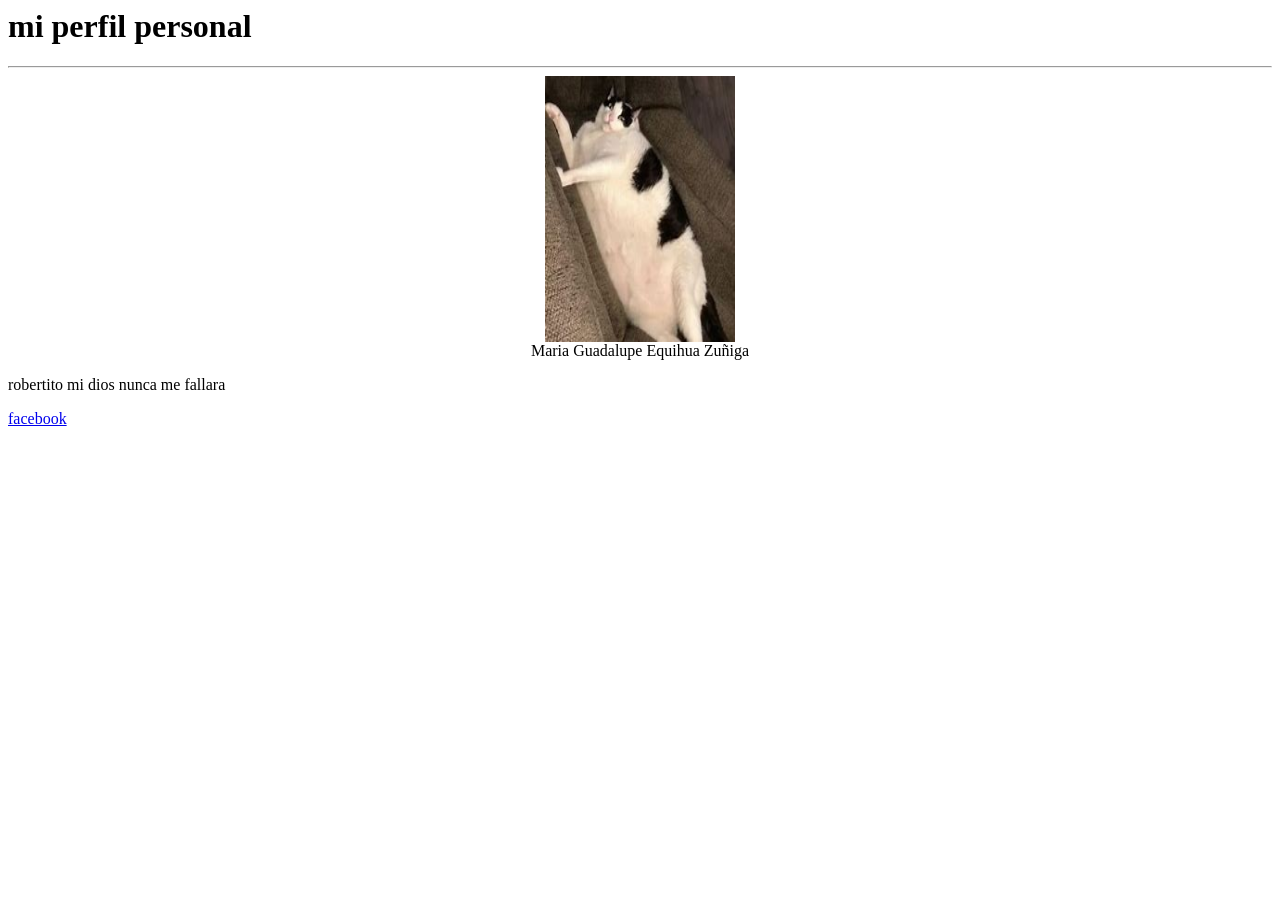
<file: dpw/semana1/1/index.html>
<html>
    <head><!--encabezado-->
   <title>presentacion perfil</title>
    </head>
    <body><!--cuerpo-->
        <h1>mi perfil personal</h1>
        <hr>
        <center> <img src="OIP.jpeg" height="30%" width="15%">
            <br>Maria Guadalupe Equihua Zuñiga
        
        </center>
        <p>robertito mi dios nunca me fallara</p>
        <a href="https://es-la.facebook.com/" target="_blank">facebook</a>
    </body>
</html>
</file>
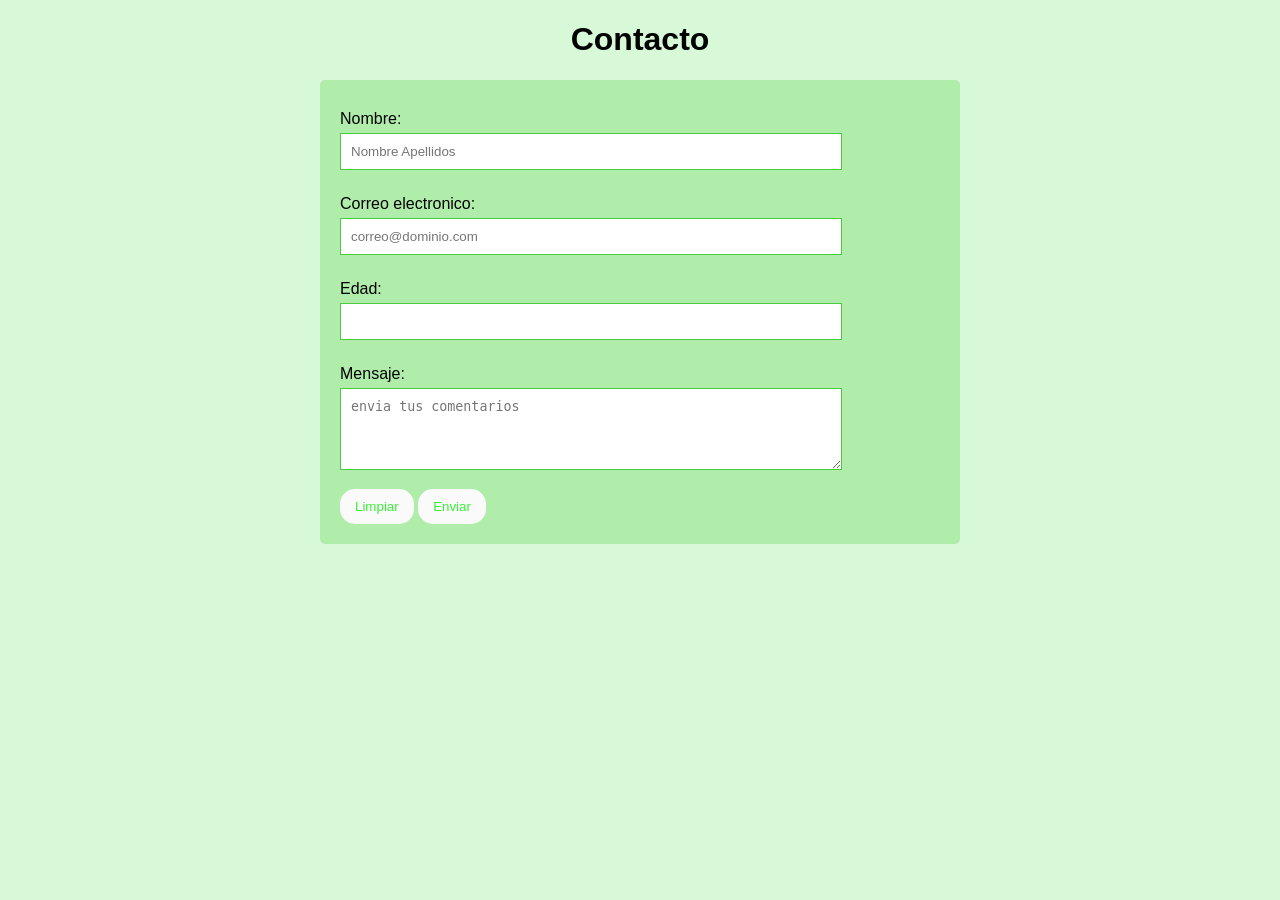
<file: dpw/semana1/4/index.html>
<!DOCTYPE html>
<link rel="stylesheet" href="style.css" type="text/css">
<head>
    <title>Formulario de contacto</title>
</head>
<body>
    <h1>Contacto</h1>    
    <form action="">
        <label for="nombre">Nombre:</label>
        <input type="text" id="nombre" placeholder="Nombre Apellidos" required>
        <label for="email">Correo electronico:</label>
        <input type="text" id="email" placeholder="correo@dominio.com" required>
        <label for="edad" >Edad:</label>
        <input type="number" id="edad"  required>
        <label for="mensaje">Mensaje:</label>
        <textarea id="nombre" rows="4"placeholder="envia tus comentarios" required></textarea>
        <br>    
        <button type="reset">Limpiar</button>
            
            <button type="submit">Enviar</button>
        
        
        
    </form>
</body>
</file>
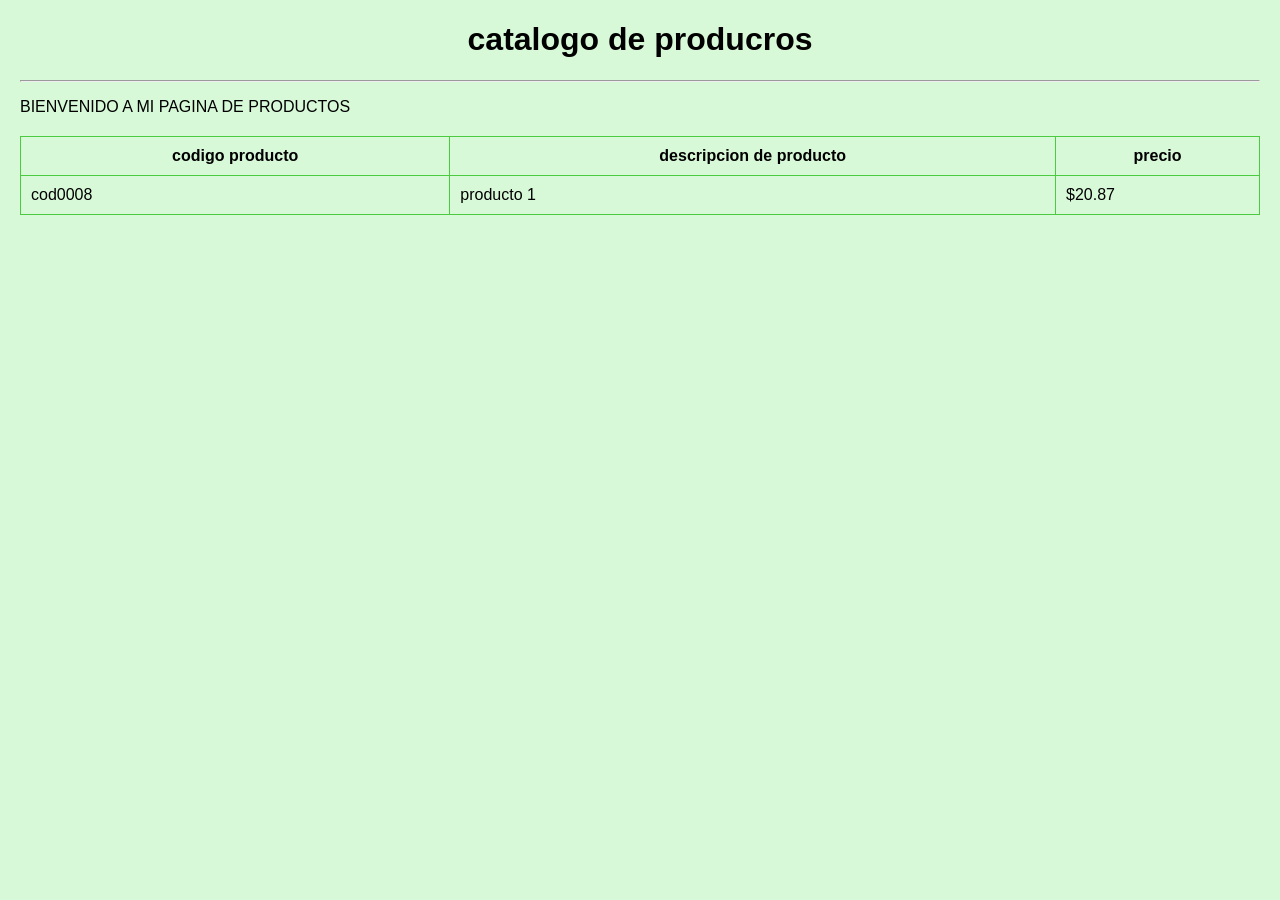
<file: dpw/semana1/5/index.html>
<!DOCTYPE html>
<header><title>pagina de tablas</title>
<link rel="stylesheet" href="styles.css">
</header>
<body>
    <h1>catalogo de producros</h1><hr>
    <P>BIENVENIDO A MI PAGINA DE PRODUCTOS</P>
    <Table border="1" style="width: 100%; border: collapse;">
        <tr>
        <th>codigo producto</th>
        <th>descripcion de producto</th>
        <th>precio</th>
        </tr>
        <tr>
            <td>cod0008</td>
            <td>producto 1</td>
            <td>$20.87</td>
        </tr>

    </Table>
</body>
</file>
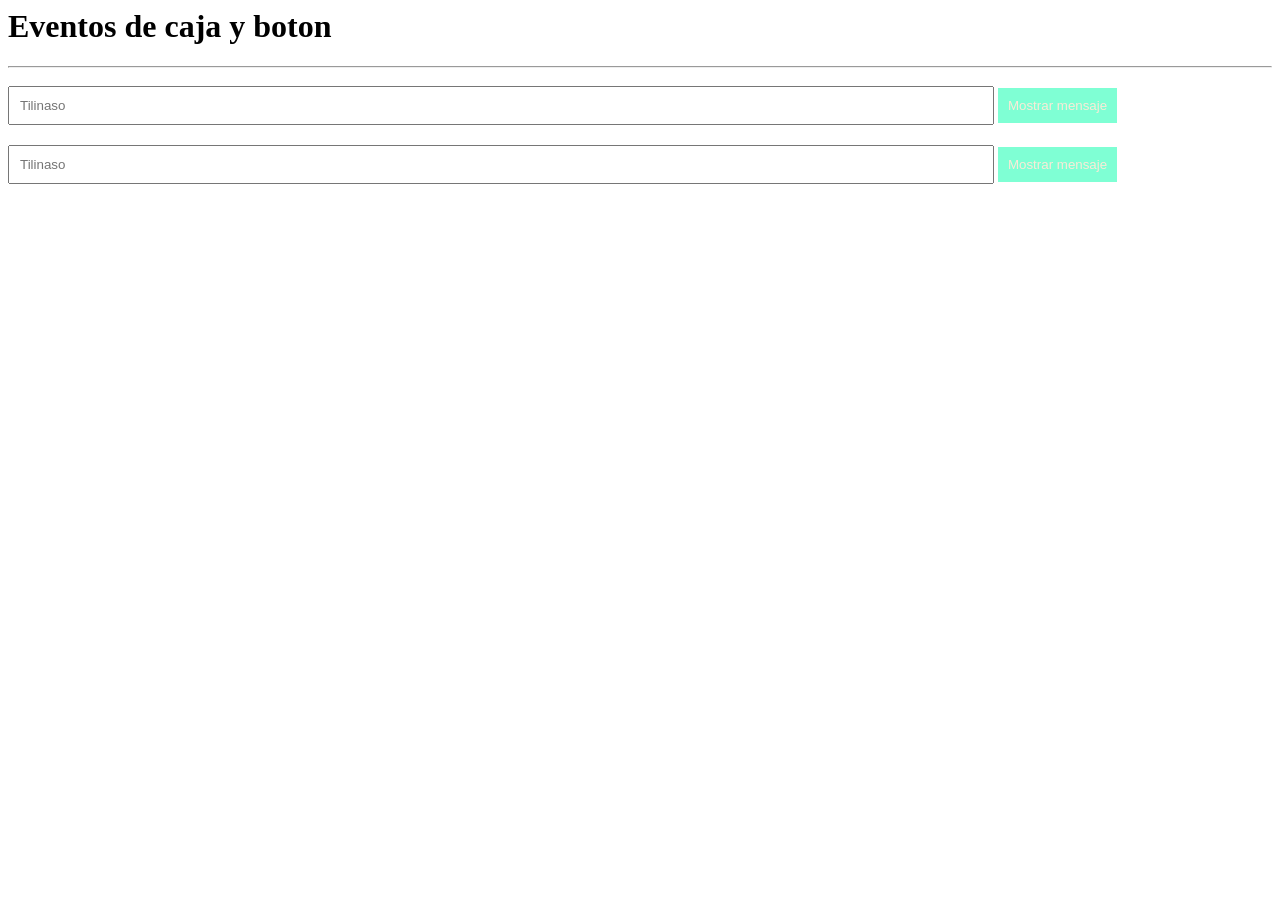
<file: dpw/semana2/Ejercicio 1/index.html>
<HTMl:5>

<head>
    
<link  rel="stylesheet" href="style.css">

</head>

<body>
<h1> Eventos de caja y boton </h1>

<hr>

<input type="text" id="caja1" placeholder="Tilinaso">
<button onclick="mostrar()"> Mostrar mensaje  </button>

<input type="text" id="caja2" placeholder="Tilinaso">
<button onclick="mostrar()"> Mostrar mensaje  </button>

<script>

   function mostrar(){
   var texto = document.getElementById(caja1).value;
   alert("alo"+texto-"yo no tengo amigos que yo no tengo amigos, este es mi unico amigo, el pollo, mmmmmmmh");

}
</script>






</body>

</HTMl:5>
</file>
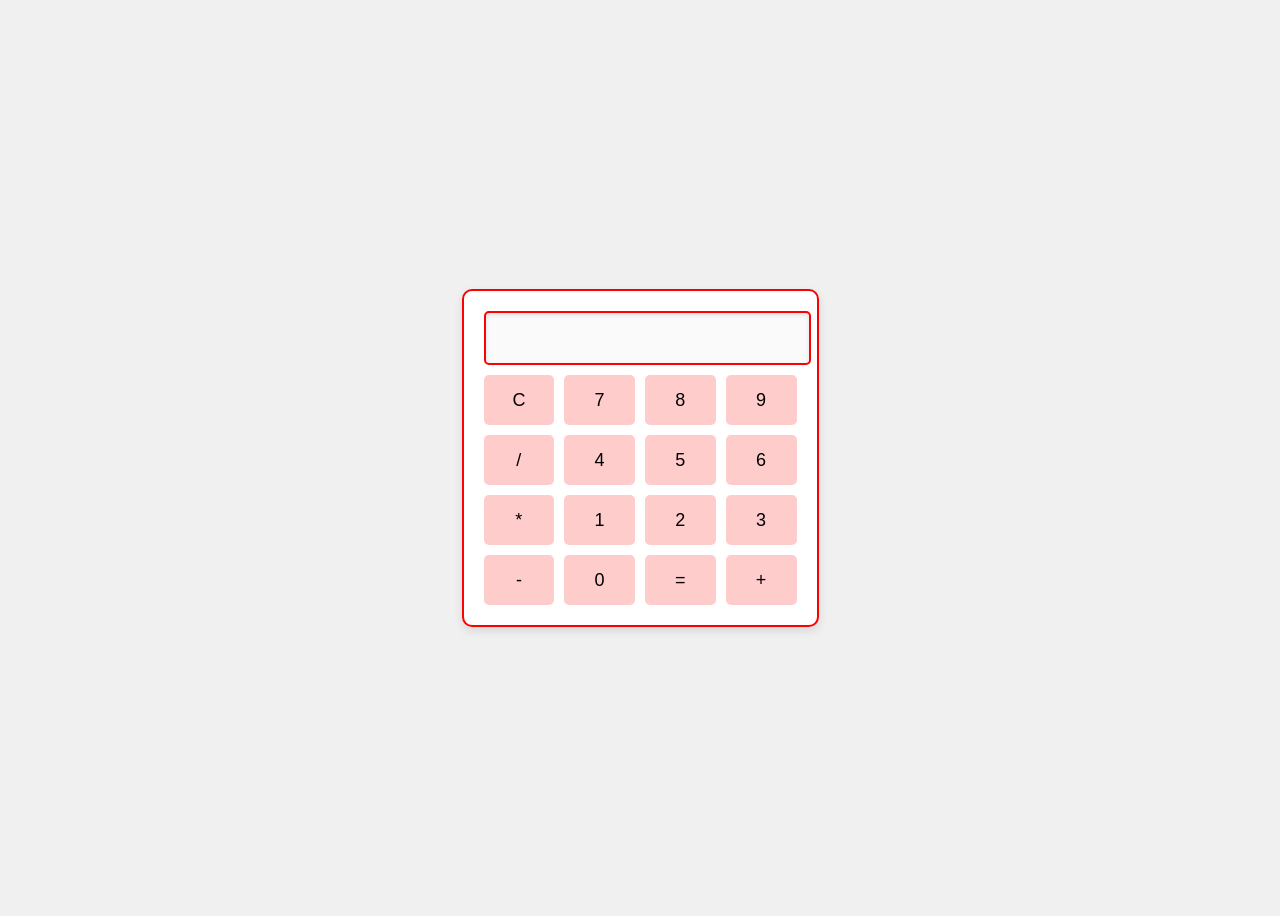
<file: dpw/semana2/Ejercicio 2/index.html>
<!DOCTYPE html>
<html lang="es">
<head>
    <meta charset="UTF-8">
    <meta name="viewport" content="width=device-width, initial-scale=1.0">
    <title>Calculadora</title>
    <link rel="stylesheet" href="CSS/style.css">
</head>
<body>
    <div class="calculator">
        <input type="text" id="resultado" disabled>
        <div class="buttons">
            <button onclick="BorrarResultado()">C</button>
            <button onclick="AnadirResultado('7')">7</button>
            <button onclick="AnadirResultado('8')">8</button>
            <button onclick="AnadirResultado('9')">9</button>
            <button onclick="AnadirResultado('/')">/</button>
            <button onclick="AnadirResultado('4')">4</button>
            <button onclick="AnadirResultado('5')">5</button>
            <button onclick="AnadirResultado('6')">6</button>
            <button onclick="AnadirResultado('*')">*</button>
            <button onclick="AnadirResultado('1')">1</button>
            <button onclick="AnadirResultado('2')">2</button>
            <button onclick="AnadirResultado('3')">3</button>
            <button onclick="AnadirResultado('-')">-</button>
            <button onclick="AnadirResultado('0')">0</button>
            <button onclick="CalcularResultado()">=</button>
            <button onclick="AnadirResultado('+')">+</button>
        </div>
    </div>
    <script src="JS/script.js"></script>
</body>
</html>
</file>
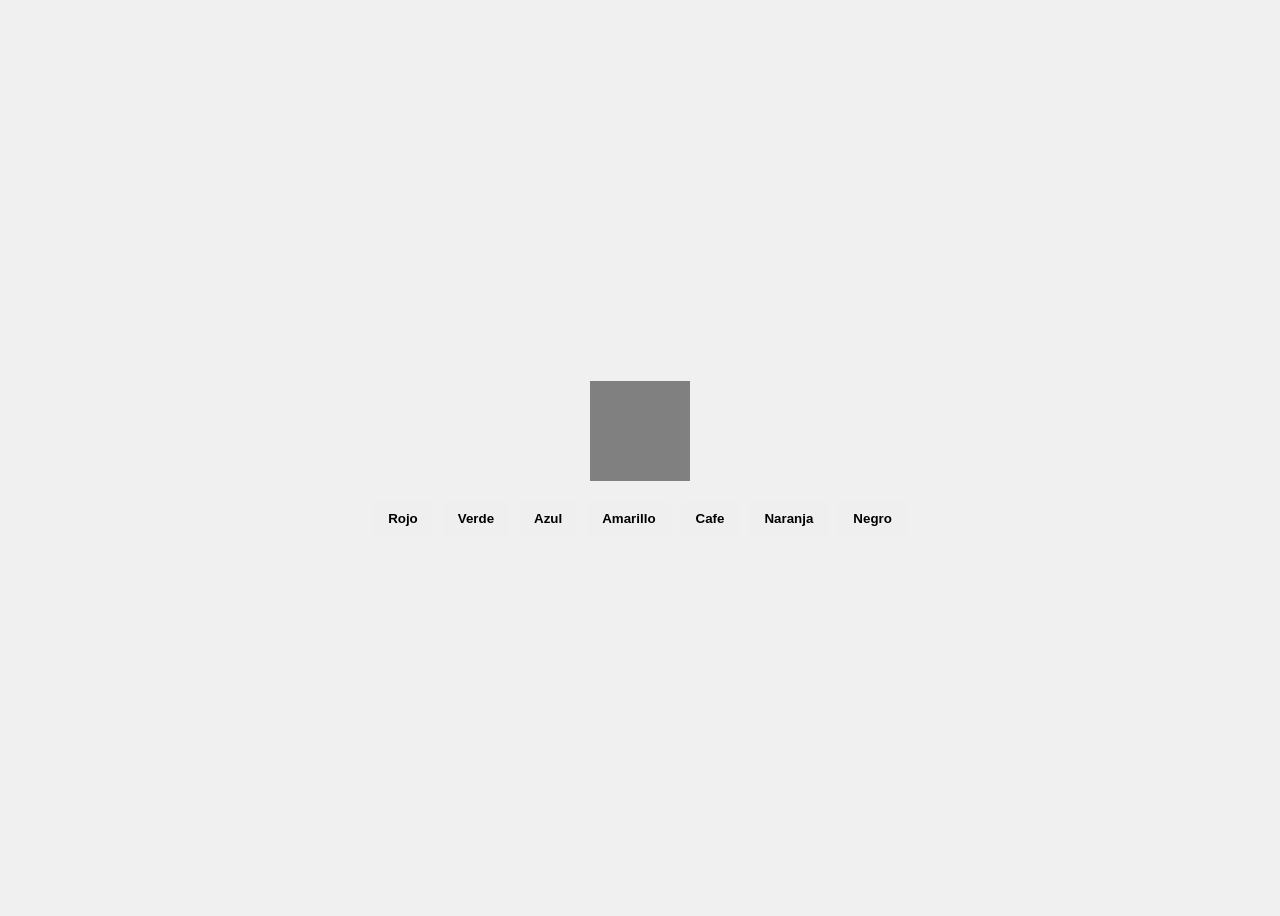
<file: dpw/semana2/Ejercicio 3/index.html>
<!DOCTYPE html>
<html lang="es">
<head>
    <meta charset="UTF-8">
    <meta name="viewport" content="width=device-width, initial-scale=1.0">
    <link rel="stylesheet" href="css/style.css">
    <title>Cambio de Color y Relleno</title>
</head>
<body>
    <div id="cuadrado"></div>
    <div class="botones">
        <button onclick="cambiarColor('red')">Rojo</button>
        <button onclick="cambiarColor('green')">Verde</button>
        <button onclick="cambiarColor('blue')">Azul</button>
        <button onclick="cambiarColor('yellow')">Amarillo</button>
        <button onclick="cambiarColor('brown')">Cafe</button>
        <button onclick="cambiarColor('orange')">Naranja</button>
        <button onclick="cambiarColor('black')">Negro</button>
    </div>
    <script src="js/script.js"></script>
</body>
</html>
</file>
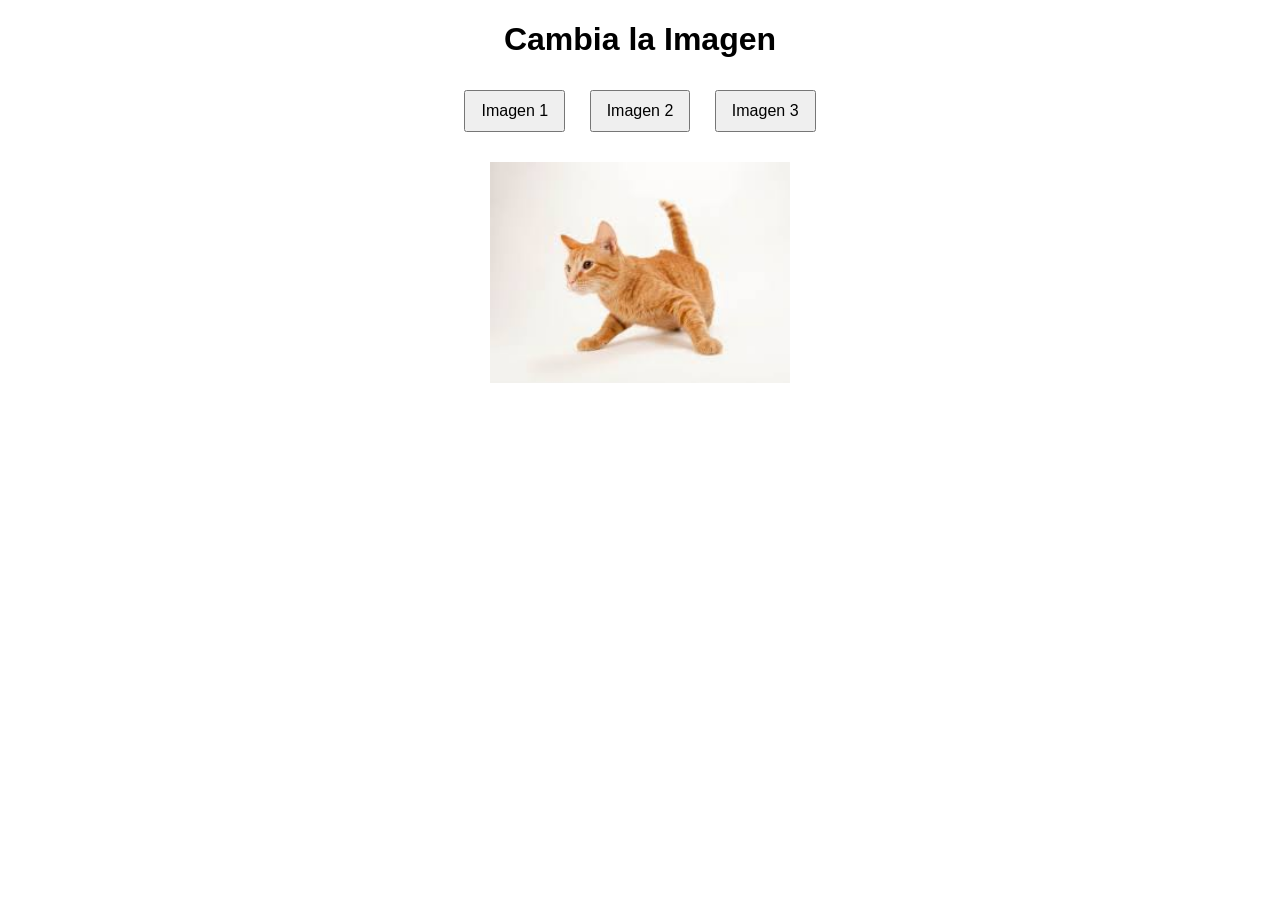
<file: dpw/semana2/Ejercicio 4/index.html>
<!DOCTYPE html>
<html lang="es">
<head>
    <meta charset="UTF-8">
    <meta name="viewport" content="width=device-width, initial-scale=1.0">
    <title>Cambiar Imagen</title>
    <link rel="stylesheet" href="css/style.css">
</head>
<body>
    <h1>Cambia la Imagen</h1>
    <div>
        <button id="btn1">Imagen 1</button>
        <button id="btn2">Imagen 2</button>
        <button id="btn3">Imagen 3</button>
    </div>
    <div>
        <img id="imagen" src="imagenes/1.jpg" alt="Imagen" style="width:300px; height:auto;">
    </div>

    <script src="js/script.js"></script>
</body>
</html>
</file>
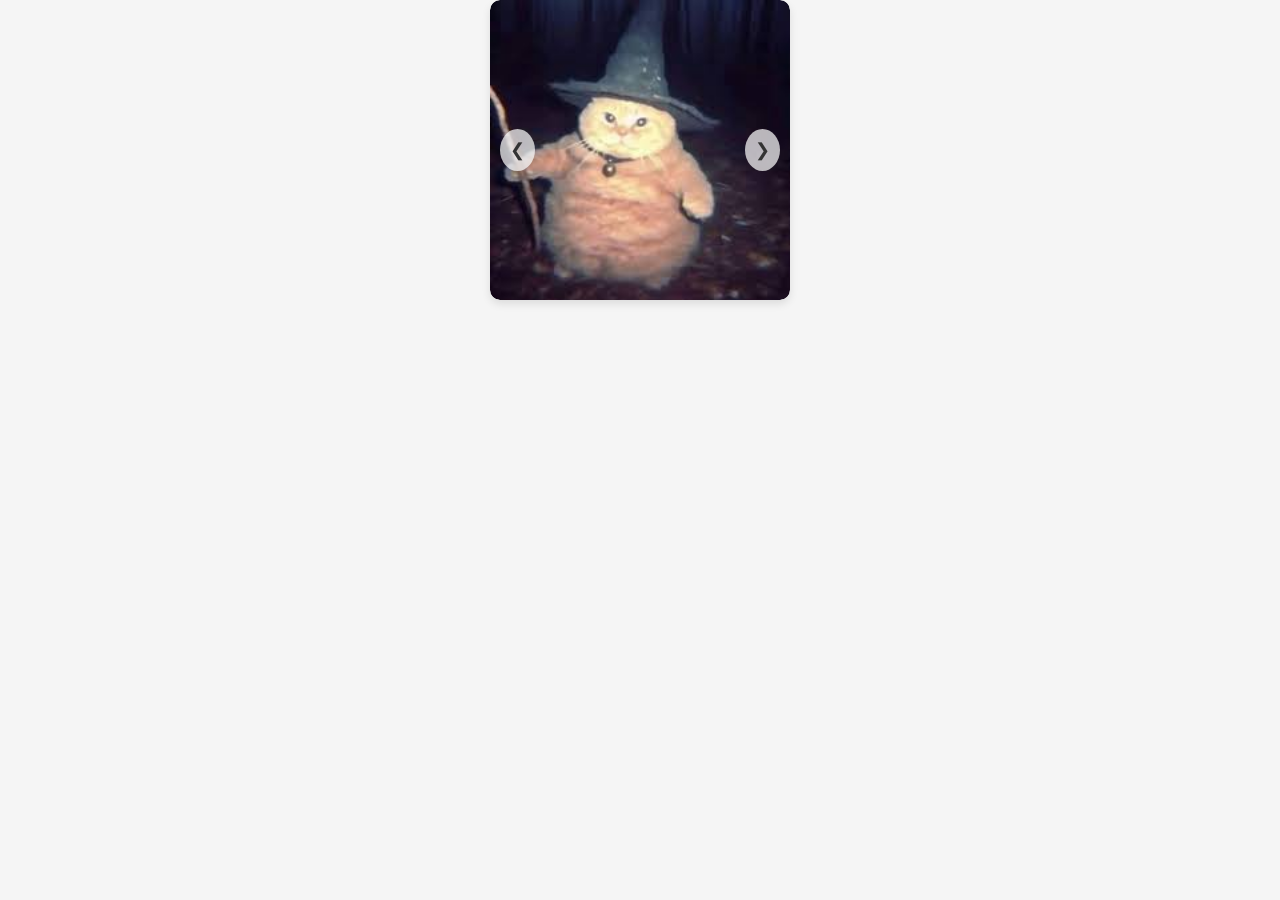
<file: dpw/semana2/Ejercicio 5/index.html>
<!DOCTYPE html>
<html lang="es">
<head>
    <meta charset="UTF-8">
    <meta name="viewport" content="width=device-width, initial-scale=1.0">
    <title>Carrusel de Imágenes</title>
    <link rel="stylesheet" href="css/style.css">
</head>
<body>
    <div class="carrusel">
        <div class="carrusel-imagenes">
            <img src="imagenes/brujo.jpg" alt="Imagen 1" class="activo">
            <img src="imagenes/paro.jpg" alt="Imagen 2">
            <img src="imagenes/poutones.jpg" alt="Imagen 3">
        </div>
        <button class="prev" onclick="cambiarImagen(-1)">&#10094;</button>
        <button class="next" onclick="cambiarImagen(1)">&#10095;</button>
    </div>

    <script src="js/script.js"></script>
</body>
</html>
</file>
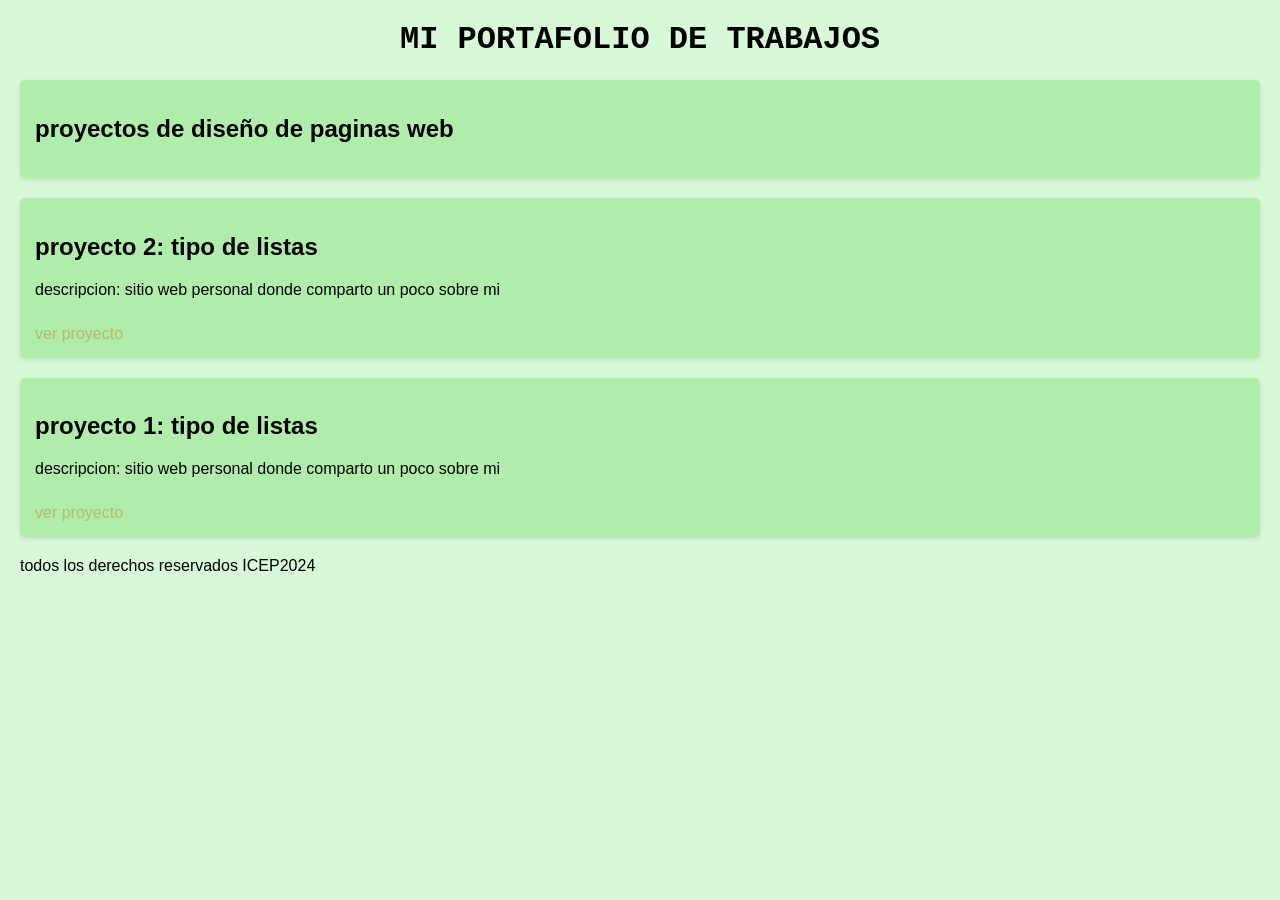
<file: dpw/semana1/3/inicio.html>
<!DOCTYPE html>
<head>
    <title>portarolio de proyectos</title>
    <style>
        body{
            font-family: Arial, Helvetica, sans-serif;
            background-color:rgb(216, 249, 216);
            margin: 20px;
        }
        h1{
            font-family: 'courier new';
            color: black;
            text-align: center;
        }
        div{
            background: #b0edab;
            border-radius: 5px;
            margin: 20px 0;
            padding:15px ;
            box-shadow: 0 2px 5px rgba(0,0,0,0.1);
        }
        a{
            display: inline-block;
            margin-top: 10px;
            color: darkkhaki;
            text-decoration: none;
        }
    </style>
    <body>
        <H1>MI PORTAFOLIO DE TRABAJOS</H1>
        <DIV id="titulo" name="titulo">
            <h2>proyectos de diseño de paginas web</h2>
        </DIV>
        <div>
            <h2>proyecto 2: tipo de listas</h2>
            <p>descripcion: sitio web personal donde comparto un poco sobre mi</p>
        <a href="../1/index.html">ver proyecto</a>
        
    </div>
    <div>
        <h2>proyecto 1: tipo de listas</h2>
        <p>descripcion: sitio web personal donde comparto un poco sobre mi</p>
    <a href="../2/index.html">ver proyecto</a>
    
</div>
    </body>
    
    <footer>todos los derechos reservados ICEP2024</footer>
</head>
</file>
<file: dpw/semana1/4/style.css>
body{
    font-family: Arial, Helvetica, sans-serif;
    background-color:rgb(216, 249, 216);
    margin: 20px;
}
h1{
    color: black;
    text-align: center;
}
form{
    background: #b0edab;
    border-radius: 5px;
    box-shadow: 0 2px 5px rgba(0,0,0,0,1);
    margin: 20px auto;
    padding: 20px;
    max-width: 600px;
}
input, textarea{
    width: 80%;
    padding:10px ;
    margin-bottom: 15px;
    border: 1px solid #4bcc40;
}
label{
    display: block;
    margin: 10px 0 5px;

}
button{
    background-color: #fafafa;
    color: #38f038;
    border: none;
    padding: 10px 15px;
    border-radius: 15px ;
    cursor: pointer;
}
button:hover{
    background-color: aqua;
    
}
</file>
<file: dpw/semana1/5/styles.css>
body{
    font-family: Arial, Helvetica, sans-serif;
    background-color:rgb(216, 249, 216);
    margin: 20px;
}
h1{
    color: black;
    text-align: center;
}
form{
    background: #b0edab;
    border-radius: 5px;
    box-shadow: 0 2px 5px rgba(0,0,0,0,1);
    margin: 20px auto;
    padding: 20px;
    max-width: 600px;
}
input, textarea{
    width: 80%;
    padding:10px ;
    margin-bottom: 15px;
    border: 1px solid #4bcc40;
}
label{
    display: block;
    margin: 10px 0 5px;

}
button{
    background-color: #fafafa;
    color: #38f038;
    border: none;
    padding: 10px 15px;
    border-radius: 15px ;
    cursor: pointer;
}
button:hover{
    background-color: aqua;
    
}
table{
    margin-top: 20px ;
    width: 80%;
    border: 1px solid #4bcc40 ;
    border-collapse: collapse;
}
th, td{
    padding: 10px;
    text-align: solid #38f038;
    
}
</file>
<file: dpw/semana2/Ejercicio 1/style.css>
body{

font-family; Arial, Helvetica, Sans Seriff

}

input {

    margin:10px 0;
    padding: 10px;
    width: calc(100% - 22%);
}

button {

padding: 10px;
background-color: aquamarine;
color: antiquewhite;
border: none;
cursor: pointer;

}

button:hover{

background-color: blue;

}
</file>
<file: dpw/semana2/Ejercicio 2/CSS/style.css>
body {
    display: flex;
    justify-content: center;
    align-items: center;
    height: 100vh;
    background-color: #f0f0f0;
    font-family: Arial, sans-serif;
}

.calculator {
    background-color: white;
    border: 2px solid red;
    border-radius: 10px;
    padding: 20px;
    box-shadow: 0 4px 10px rgba(0, 0, 0, 0.1);
}

input[type="text"] {
    width: 100%;
    height: 40px;
    border: 2px solid red;
    border-radius: 5px;
    text-align: right;
    font-size: 24px;
    padding: 5px;
    margin-bottom: 10px;
    box-shadow: inset 0 2px 5px rgba(0, 0, 0, 0.1);
}

.buttons {
    display: grid;
    grid-template-columns: repeat(4, 1fr);
    gap: 10px;
}

button {
    height: 50px;
    border: none;
    border-radius: 5px;
    background-color: #ffcccc;
    font-size: 18px;
    cursor: pointer;
    transition: background-color 0.3s;
}

button:hover {
    background-color: #ff9999;
}
</file>
<file: dpw/semana2/Ejercicio 3/css/style.css>
body {
    display: flex;
    flex-direction: column;
    align-items: center;
    justify-content: center;
    height: 100vh;
    background-color: #f0f0f0;
}

#cuadrado {
    width: 100px;
    height: 100px;
    background-color: gray;
    margin-bottom: 20px;
    transition: background-color 0.3s, box-shadow 0.3s;
}

.botones {
    display: flex;
    gap: 10px;
}

button {
    padding: 10px 15px;
    border: none;
    cursor: pointer;
    font-weight: bold;
}

button:hover {
    opacity: 0.8;
}
</file>
<file: dpw/semana2/Ejercicio 4/css/style.css>
body {
    font-family: Arial, sans-serif;
    text-align: center;
    margin: 20px;
}

button {
    margin: 10px;
    padding: 10px 15px;
    font-size: 16px;
    cursor: pointer;
}

img {
    margin-top: 20px;
}
</file>
<file: dpw/semana2/Ejercicio 5/css/style.css>
body {
    font-family: Arial, sans-serif;
    margin: 0;
    padding: 0;
    background-color: #f5f5f5;
}

.carrusel {
    position: relative;
    max-width: 300px;
    margin: auto;
    overflow: hidden;
    border-radius: 10px;
    box-shadow: 0 4px 8px rgba(0, 0, 0, 0.1);
}

.carrusel-imagenes {
    display: flex;
    transition: transform 0.5s ease;
}

.carrusel-imagenes img {
    min-width: 100%;
    border-radius: 10px;
}

button {
    position: absolute;
    top: 50%;
    transform: translateY(-50%);
    background-color: rgba(255, 255, 255, 0.7);
    border: none;
    border-radius: 50%;
    cursor: pointer;
    padding: 10px;
    font-size: 18px;
    color: #333;
    transition: background-color 0.3s;
}

button:hover {
    background-color: rgba(255, 255, 255, 1);
}

.prev {
    left: 10px;
}

.next {
    right: 10px;
}
</file>
